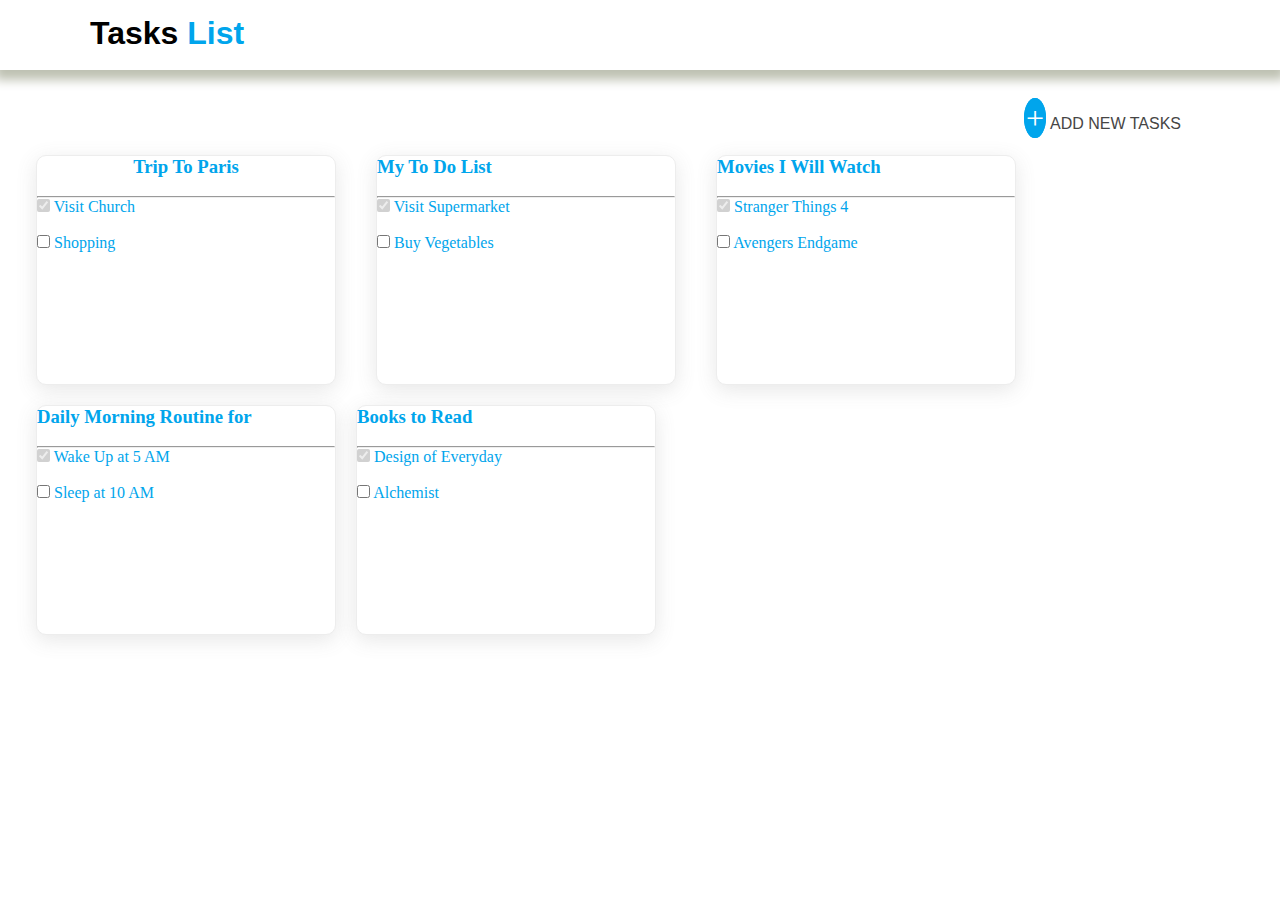
<file: index.html>
<!DOCTYPE html>
<html lang="en">
<head>
    <meta charset="UTF-8">
    <meta http-equiv="X-UA-Compatible" content="IE=edge">
    <meta name="viewport" content="width=device-width, initial-scale=1.0">
    <title>todo mobile</title>
    <link rel="stylesheet" href="./style.css">
</head>
<body>
    <div class="top">
        <div class="task">
          <nav>Tasks <span class="text2">List</span></nav>
        </div>
      </div>
  
      <div class="newtask">
        <a href="./index2.html" target="_self" id="plus">+</a>
        <a href="./index2.html" target="_self" id="plus1">ADD NEW TASKS</a>
      </div>
  <br>
      <div class="lowercontainer">
        <div class="box box1">
          <a href="./index3.html" target="_self" id="head"
            ><h3>Trip To Paris</h3></a
          >
  
          <br />
          <hr />
  
          <div class="check1">
            <input
              type="checkbox"
              name="checkbox"
              id="checkbox"
              disabled
              checked
            />
            <label for="checkbox">Visit Church</label>
          </div>
          <br />
          <div class="check2">
            <input type="checkbox" name="checkbox" id="checkbox" />
            <label for="checkbox">Shopping</label>
          </div>
        </div>
  <br>
        <div class="box box2">
          <h3>My To Do List</h3>
          <br />
          <hr />
          <div class="check1">
            <input type="checkbox"
              name="checkbox"
              id="checkbox"
              disabled
              checked
            />
            <label for="checkbox">Visit Supermarket</label>
          </div>
          <br />
          <div class="check2">
            <input type="checkbox" name="checkbox" id="checkbox" />
            <label for="checkbox">Buy Vegetables</label>
          </div>
        </div>
        <br>
        <div class="box box3">
          <h3>Movies I Will Watch</h3>
          <br />
          <hr />
          <div class="check1">
            <input
              type="checkbox"
              name="checkbox"
              id="checkbox"
              disabled
              checked
            />
            <label for="checkbox">Stranger Things 4</label>
          </div>
          <br />
          <div class="check2">
            <input type="checkbox" name="checkbox" id="checkbox" />
            <label for="checkbox">Avengers Endgame</label>
          </div>
        </div>
        
        <div class="box box4">
          <h3>Daily Morning Routine for</h3>
          <br />
          <hr />
          <div class="check1">
            <input
              type="checkbox"
              name="checkbox"
              id="checkbox"
              disabled
              checked
            />
            <label for="checkbox">Wake Up at 5 AM</label>
          </div>
          <br />
          <div class="check2">
            <input type="checkbox" name="checkbox" id="checkbox" />
            <label for="checkbox">Sleep at 10 AM</label>
          </div>
        </div>
        <div class="box box5">
          <h3>Books to Read</h3>
          <br />
          <hr />
          <div class="check1">
            <input
              type="checkbox"
              name="checkbox"
              id="checkbox"
              disabled
              checked
            />
            <label for="checkbox">Design of Everyday</label>
          </div>
          <br />
          <div class="check2">
            <input type="checkbox" name="checkbox" id="checkbox" />
            <label for="checkbox">Alchemist</label>
          </div>
        </div>
      </div>
</body>
</html>
</file>
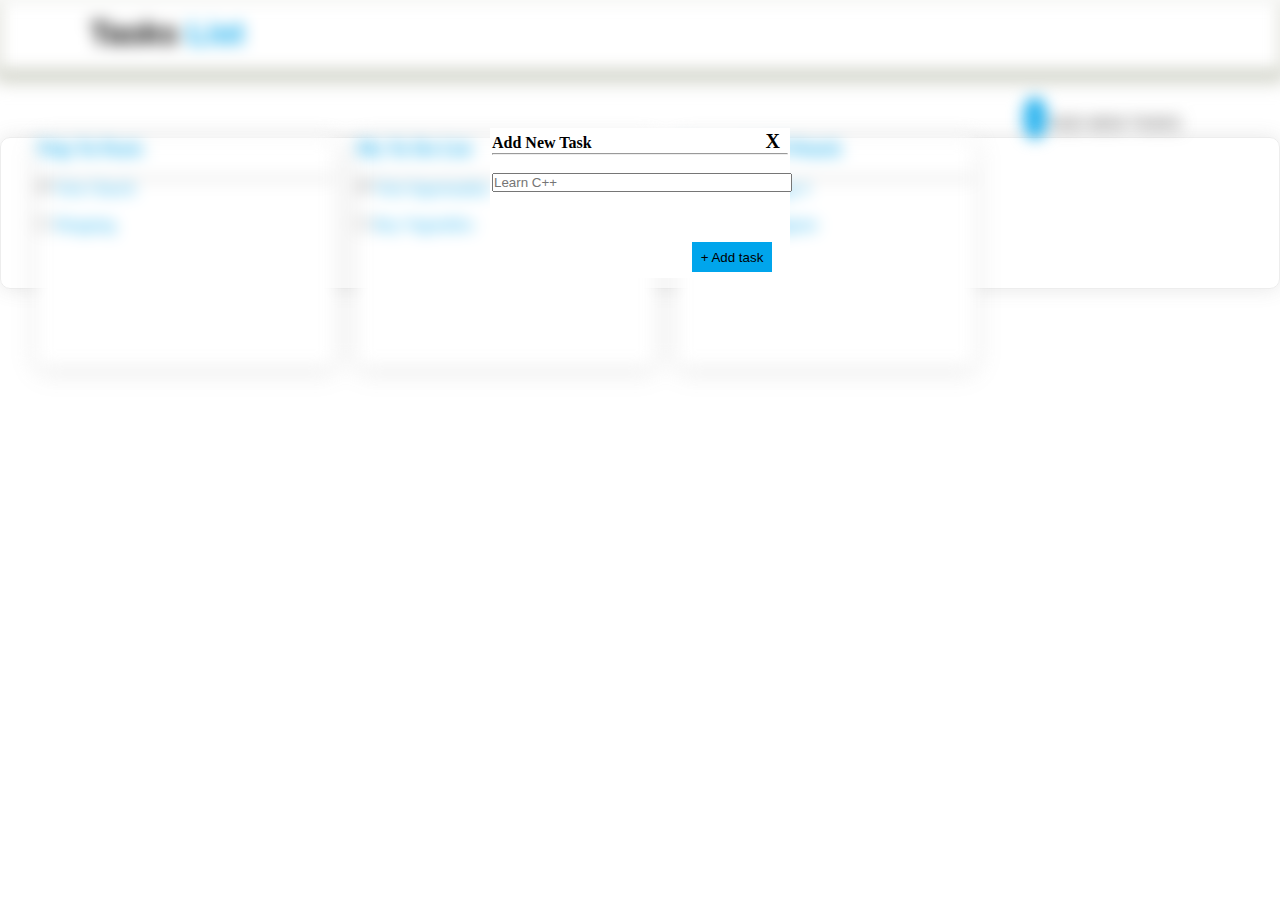
<file: index2.html>
<!DOCTYPE html>
<html lang="en">
<head>
    <meta charset="UTF-8">
    <meta http-equiv="X-UA-Compatible" content="IE=edge">
    <meta name="viewport" content="width=device-width, initial-scale=1.0">
    <title>Document</title>
    <link rel="stylesheet" href="./style.css">
</head>
<body>
    <div class="parent3">
        <div class="top">
            <div class="task">
            <nav>Tasks
               <span  class="text2">List</span></nav>
            </div>
        </div>
    
        <div class="newtask">
            <a href="./index2.html" target="_self" id="plus">+</a>
            <a href="./index2.html" target="_self" id="plus1" >ADD NEW TASKS</a>
           
        </div>
    <div class="lowercontainer">

        <div class="box box1">
              <a href="./index3.html" target="self"></a>
              <h3>Trip To Paris</h3>
          <br>
          <hr>
          
              <div class="check1">
                  <input type="checkbox" name="checkbox" id="checkbox" disabled checked>
                  <label for="checkbox">Visit Church</label>
                  </div>
<br>
<div class="check2">
<input type="checkbox" name="checkbox" id="checkbox">
<label for="checkbox">Shopping</label>
</div>
</div>
          
<div class="box box2">     
<h3>My To Do List</h3>
<br>
          <hr>
          <div class="check1">
          <input type="checkbox" name="checkbox" id="checkbox" disabled checked>
          <label for="checkbox">Visit Supermarket</label>
      </div>
          <br>
          <div class="check2">
          <input type="checkbox" name="checkbox" id="checkbox">
          <label for="checkbox">Buy Vegetables</label>
      </div>
        </div>
        <div class="box box3">
      <h3>Movies I Will Watch</h3>
      <br>
      <hr>
      <div class="check1">
      <input type="checkbox" name="checkbox" id="checkbox" disabled checked>
      <label for="checkbox">Stranger Things 4</label>
      </div>
      <br>
      <div class="check2">
      <input type="checkbox" name="checkbox" id="checkbox">
      <label for="checkbox" >Avengers Endgame</label>
  </div>
  </div>
  </div>
  </div>
  
  <div class="addtask">
    <div class="box6">Add New Task 
    <a href="./index.html">
        <span class="cross">X</span>
    
    </a>
    <hr>
    <br>
    <input type="text" name="text" id="text" placeholder="Learn C++">
    <br>
    <button class="btn"> + Add task</button> 

</div>  
</div> 
</body>
</html>
</file>
<file: style.css>
@media  only  screen and (max-width:500px){
    #plus1{
        display:none;
    }
    .box4{
        display:none;
    }
    .box5{
        display: none;
    }
    .box9{
      margin: auto;
    }
    #plus{
      padding: 6px;
      text-align: center;
    
    margin: 32px -145px;
 
    }
  
   
}
.box9{
   margin:auto;
}
 #text{
    width:300px;
 }
 .taskpage1{
    margin-top: 50px;
    margin-right: 50%;
 }
.top{
    background-color: white;
    font-family: 'Roboto',sans-serif;
    width:100%;
   height:70px;
  box-shadow: 0px 5px 10px 5px rgb(190, 193, 178);
   font-weight: bolder;
   font-size: xx-large;
 }
.task{
    color: black;
    font-weight: bolder;
    padding-left: 90px;
    padding-top: 15px;

 }
 #plus{
    border-radius: 50%;
      border:2px solid #00A5eC;
    font-size: xx-large;
    background-color:#00A5eC;
    text-decoration: none;
    color: white;
    /* padding: 6px;
      text-align: center;
     display: inline-block;
    margin: 2px 1px; */
    left: 200px;
    width:90px;
    height:10px;

 }
 #plus1{
   font-family: 'Roboto',sans-serif;
   color:rgb(70,69,69);
   text-decoration: none;
}
.addtask{
   box-shadow: 0px 0px 20px #67676729;
   border: 1px solid #EDEDED;
   border-radius: 10px;
}
 #plus2{
    border-radius: 50%;
      border:2px solid #00A5eC;
    font-size: xx-large;
    background-color:#00A5eC;
    text-decoration: none;
    color: white;
    margin-left:170px;
    padding: 6px;
    text-align: center;
    margin: 2px 1px;

 }

 .parent3{
    filter:blur(8px);  
 }
 .newtask{
    margin-top: 30px;
    margin-left: 80%;
  
}
.newtask2{
  margin-top: -20px;
  margin-left: 49%;

}
.box{
    width: 300px;
     height: 230px; 
     background-color: #FFFFFF ;
     border: 1px solid #EDEDED;
     border-radius: 10px;
     color: #00A5eC;
      box-shadow: 0px 5px 20px #67676729;
      /* margin: auto; */
   
   
  }
  *{
    margin:0px;
    padding: 0px;
    box-sizing: border-box;
 }

.text2{
    color: #00A5eC;
    font-weight: bolder;
 }
 #head{
    text-decoration: none;
    color: #00A5eC;
    text-align: center;
}
#back2{
    font-family: 'Roboto',sans-serif;
    color:rgb(70,69,69);
    text-decoration: none;
}
 
#back{
  border-radius: 50%;
   
  font-size: xx-large;
  background-color:black;
  text-decoration: none;
  color: white;
 
  margin-left: 45px;
}
.box6{
    width:300px;
    height:150px;
    background-color: white;
    border:2px solid white;
   position:relative;
   bottom:10px;
    margin: auto;
   /* top:-660px; */
    font-weight: bolder;

 }
 .box6:hover{
    box-shadow:0px 0px 0px 0px white;
 }
 .btn{
   
    background-color: #00A5eC;
    border:none;
    left:200px;
    top:50px;
    width:80px;
   position: relative;
   height:30px;
 }
 .cross{

    text-decoration: none;
     font-size: 20px;
     position: relative;
     left: 170px;
     color: black;
  }
a{
   text-decoration: none;
}
.lowercontainer{
   display:flex;
   justify-content: flex-start;
   gap:20px;
     flex-wrap: wrap;
   position: absolute;
   left:36px;
}
</file>
